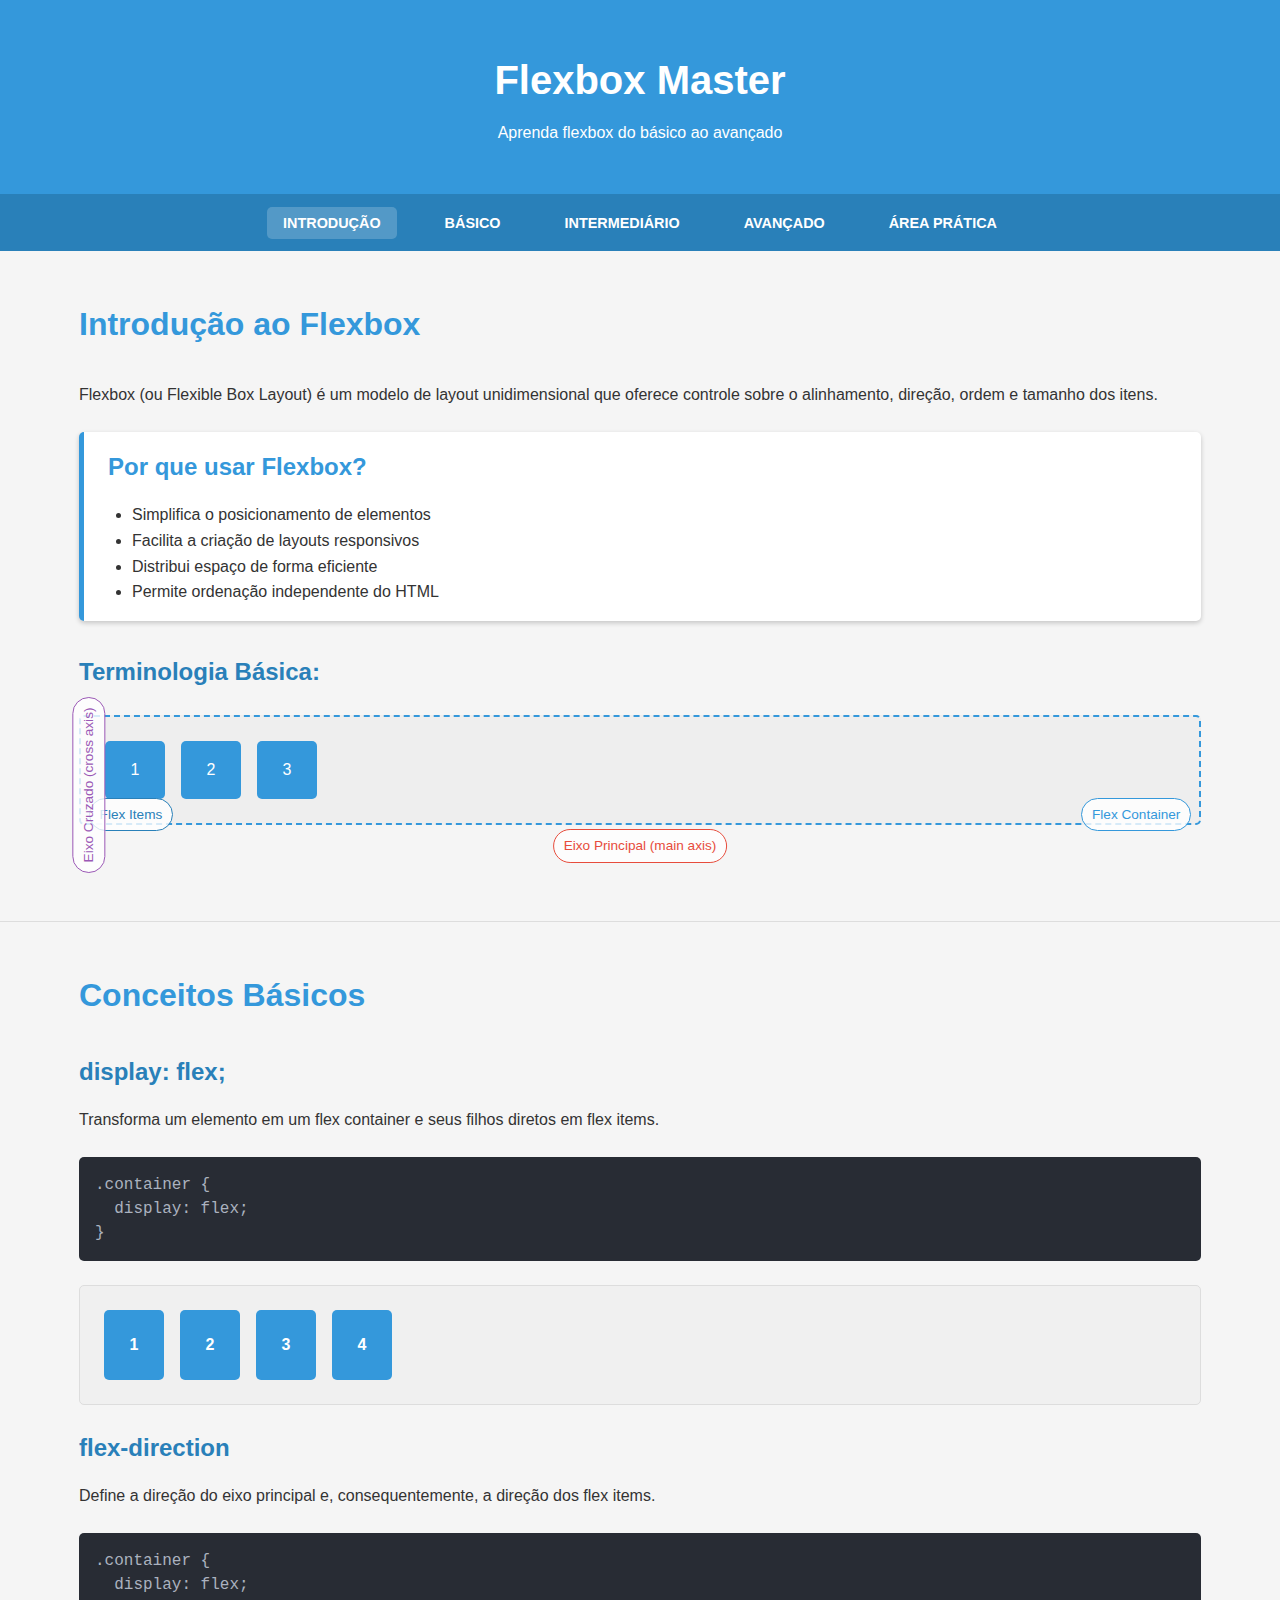
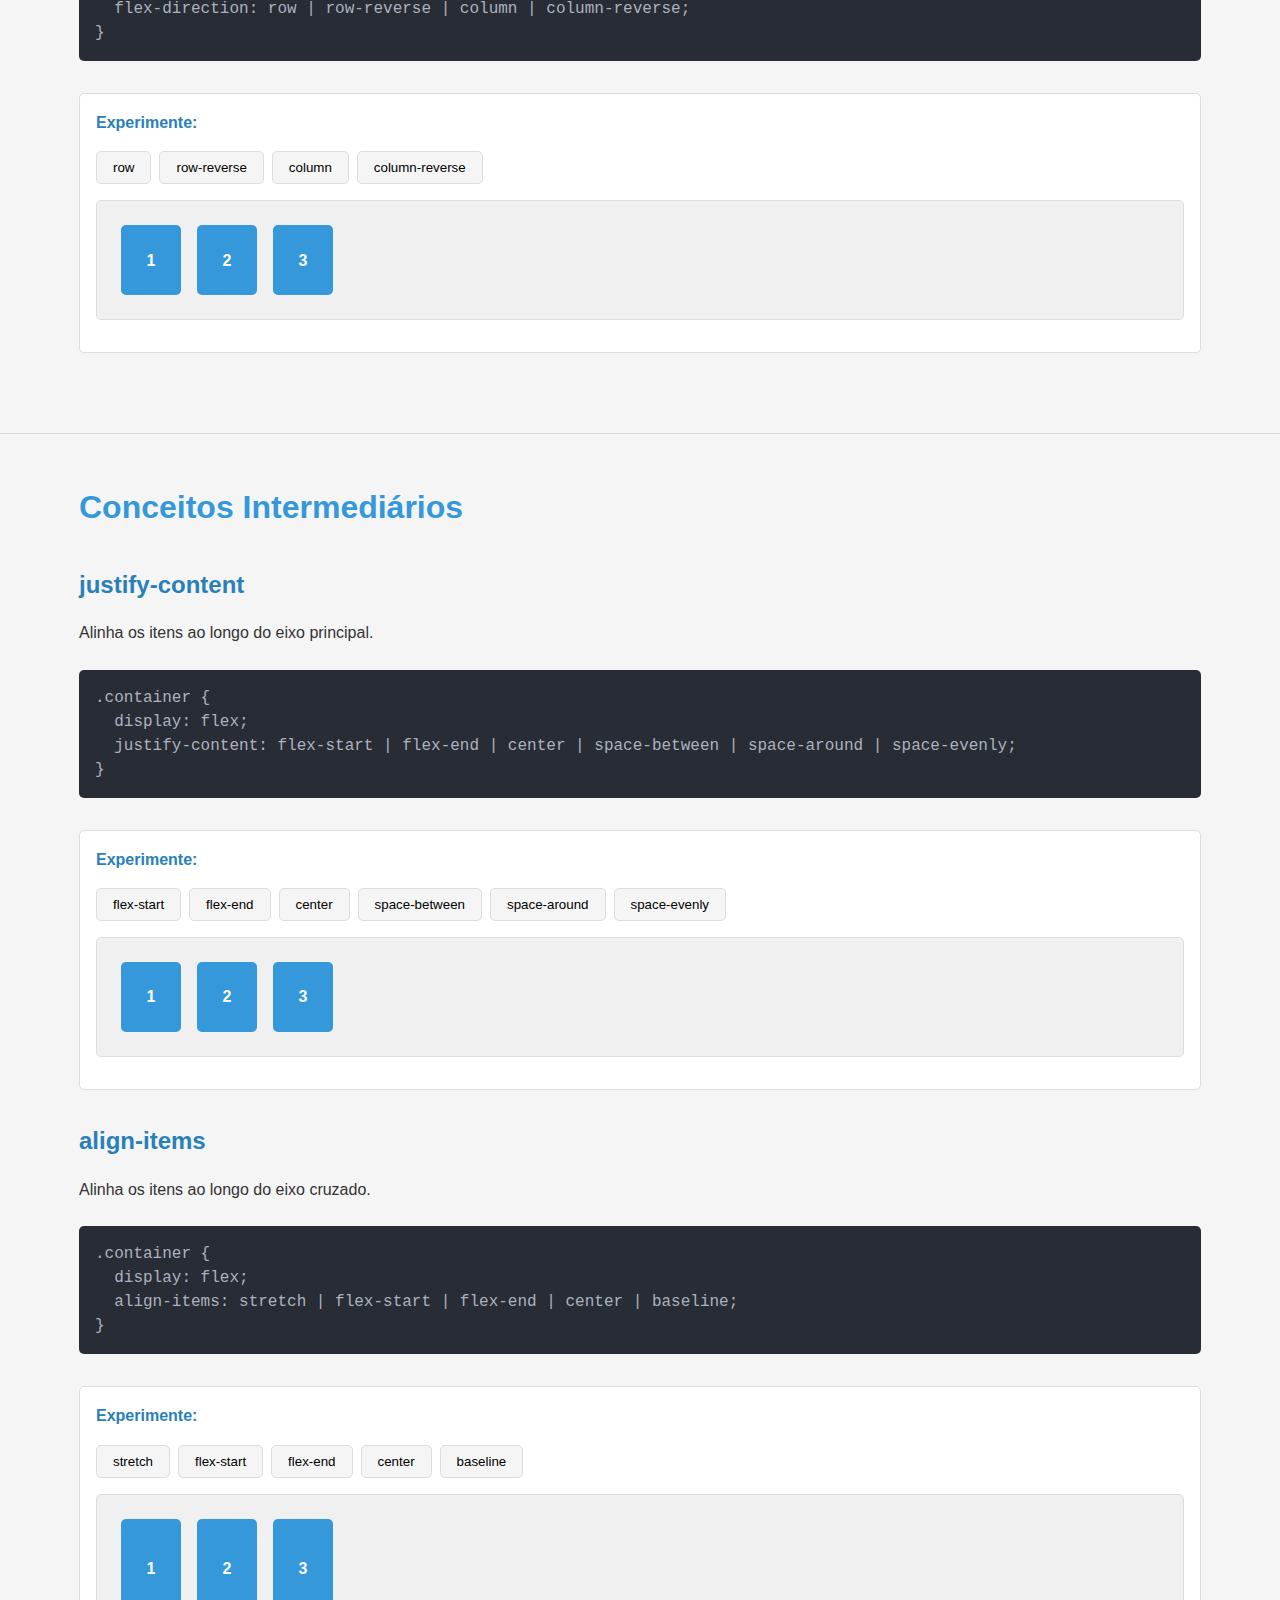
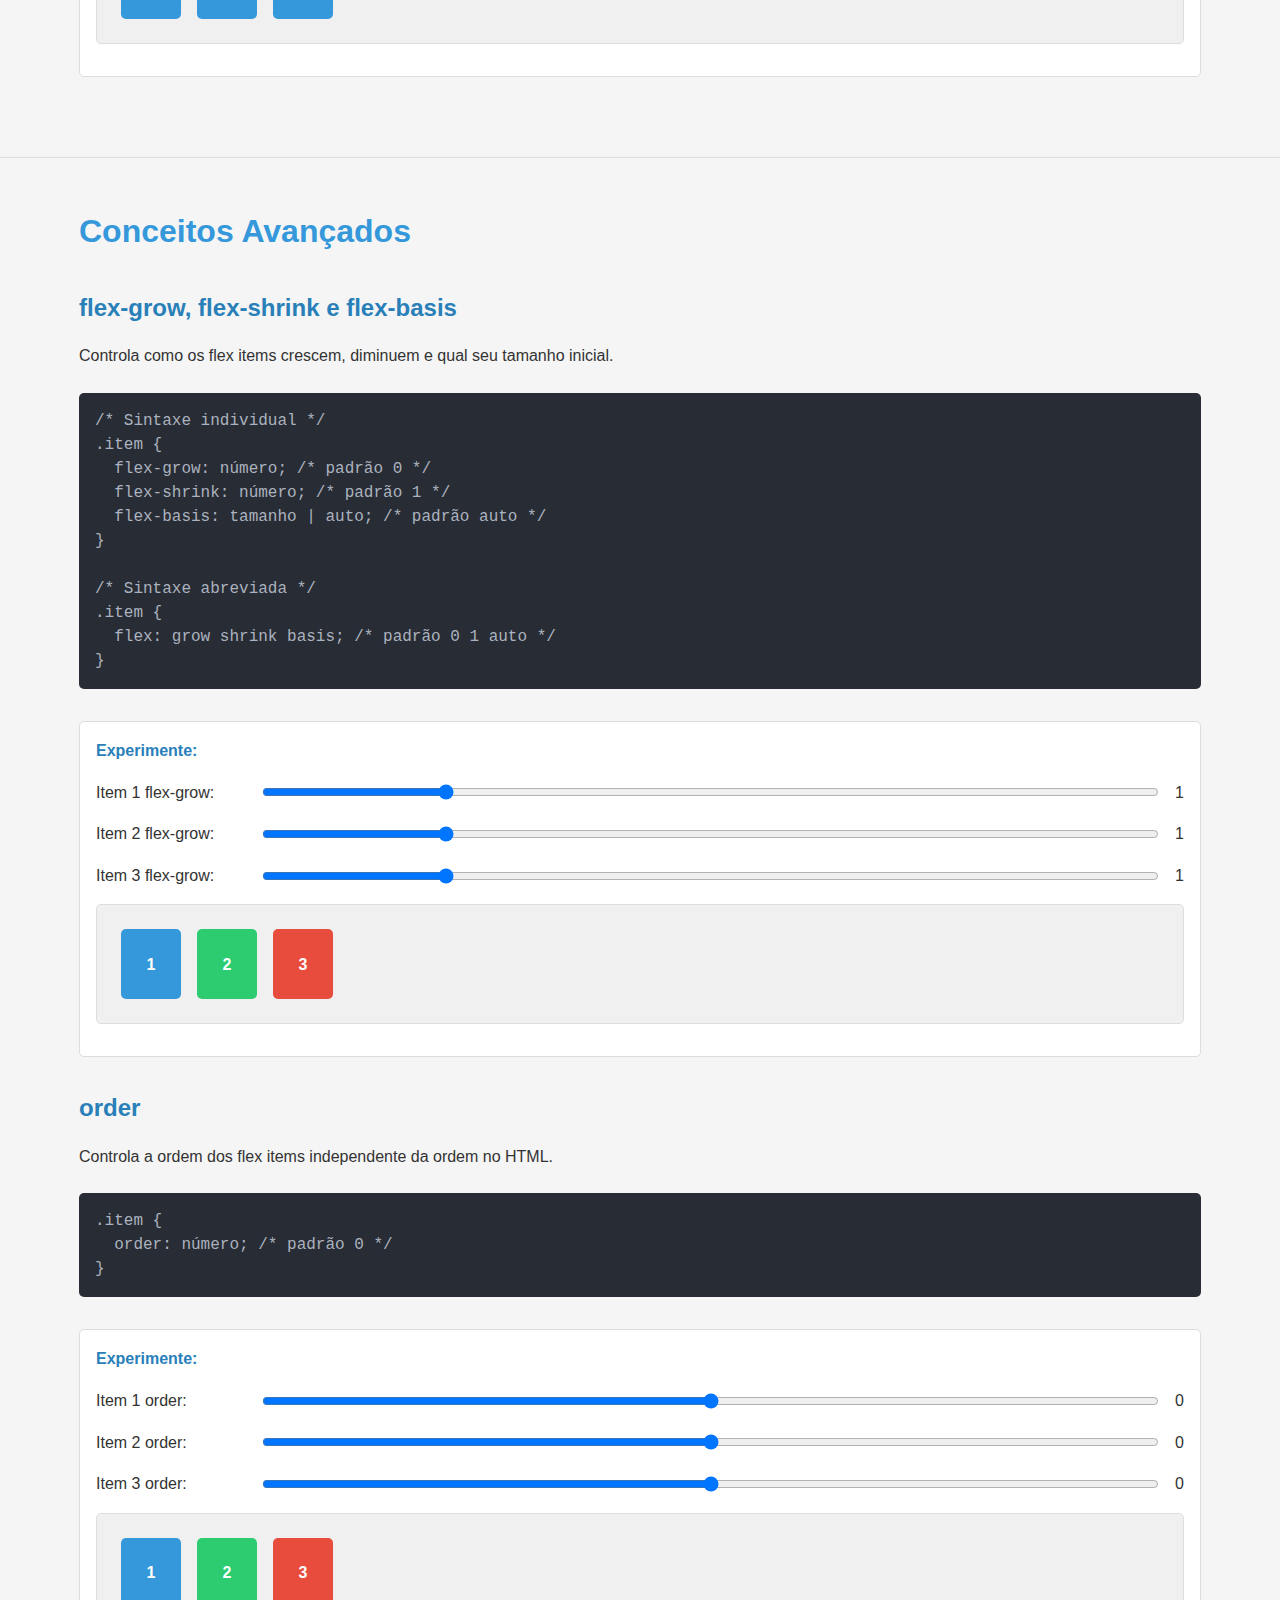
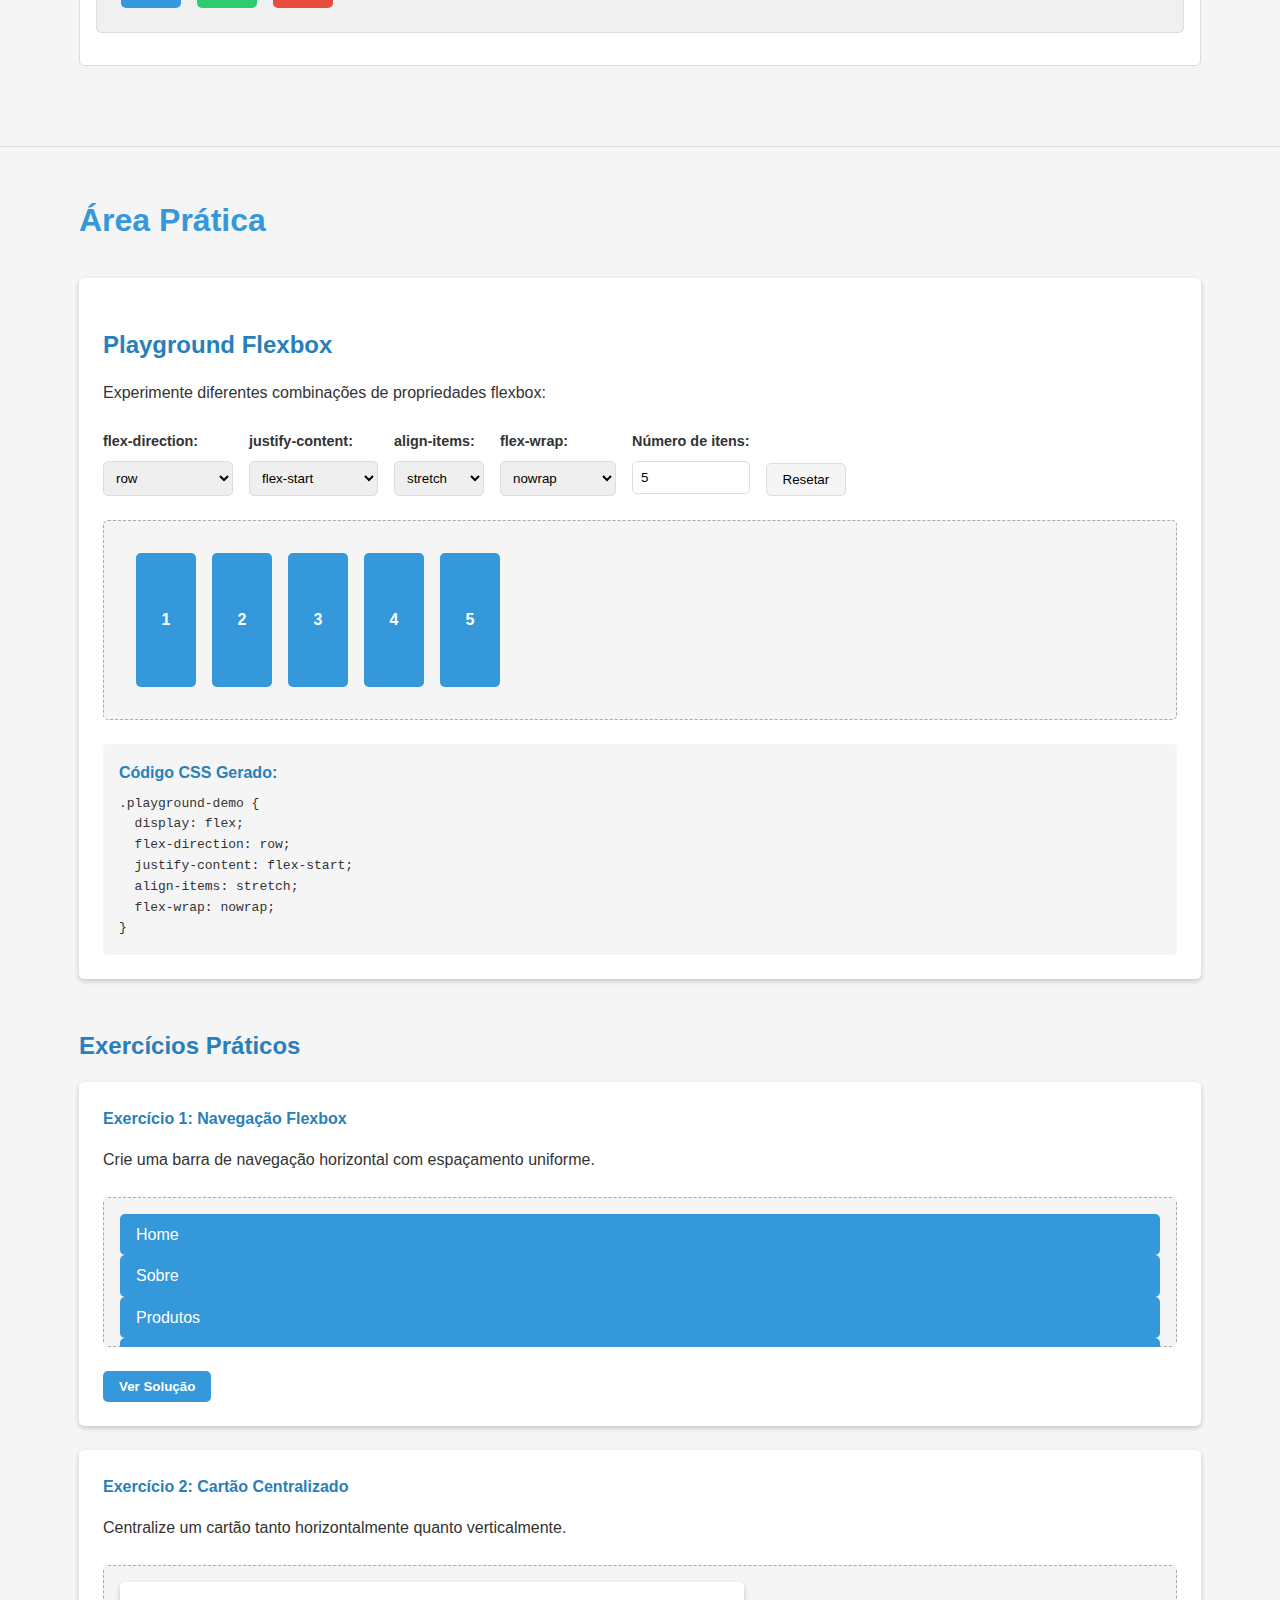
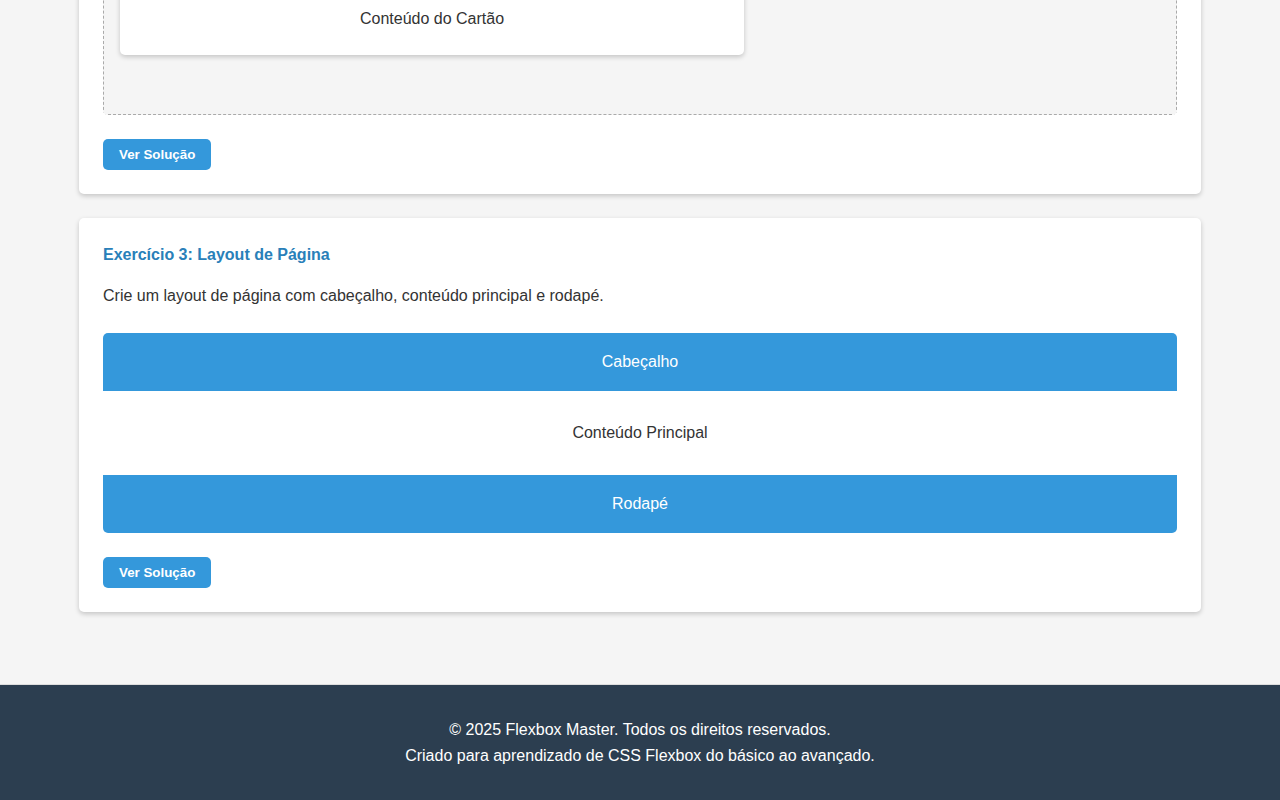
<file: index.html>
<!DOCTYPE html>
<html lang="pt-br">
    <head>
        <meta charset="UTF-8" />
        <meta name="viewport" content="width=device-width, initial-scale=1.0" />
        <title>Aprenda Flexbox - Do Básico ao Avançado</title>
        <link rel="stylesheet" href="style.css" />
        <link
            rel="stylesheet"
            href="https://cdnjs.cloudflare.com/ajax/libs/font-awesome/6.0.0-beta3/css/all.min.css"
        />
    </head>
    <body>
        <header class="main-header">
            <div class="container">
                <h1>Flexbox Master</h1>
                <p>Aprenda flexbox do básico ao avançado</p>
            </div>
        </header>

        <nav class="main-nav">
            <div class="container">
                <ul class="nav-list">
                    <li><a href="#introducao" class="active">Introdução</a></li>
                    <li><a href="#basico">Básico</a></li>
                    <li><a href="#intermediario">Intermediário</a></li>
                    <li><a href="#avancado">Avançado</a></li>
                    <li><a href="#pratica">Área Prática</a></li>
                </ul>
            </div>
        </nav>

        <main>
            <section id="introducao" class="section">
                <div class="container">
                    <h2>Introdução ao Flexbox</h2>
                    <p>
                        Flexbox (ou Flexible Box Layout) é um modelo de layout
                        unidimensional que oferece controle sobre o alinhamento,
                        direção, ordem e tamanho dos itens.
                    </p>

                    <div class="info-box">
                        <h3>Por que usar Flexbox?</h3>
                        <ul>
                            <li>Simplifica o posicionamento de elementos</li>
                            <li>Facilita a criação de layouts responsivos</li>
                            <li>Distribui espaço de forma eficiente</li>
                            <li>Permite ordenação independente do HTML</li>
                        </ul>
                    </div>

                    <div class="diagram">
                        <h3>Terminologia Básica:</h3>
                        <div class="flex-diagram">
                            <div class="flex-container">
                                <div class="item">1</div>
                                <div class="item">2</div>
                                <div class="item">3</div>
                            </div>
                            <div class="diagram-labels">
                                <span class="label container-label"
                                    >Flex Container</span
                                >
                                <span class="label item-label">Flex Items</span>
                                <span class="label axis-label main-axis"
                                    >Eixo Principal (main axis)</span
                                >
                                <span class="label axis-label cross-axis"
                                    >Eixo Cruzado (cross axis)</span
                                >
                            </div>
                        </div>
                    </div>
                </div>
            </section>

            <section id="basico" class="section">
                <div class="container">
                    <h2>Conceitos Básicos</h2>

                    <div class="concept">
                        <h3>display: flex;</h3>
                        <p>
                            Transforma um elemento em um flex container e seus
                            filhos diretos em flex items.
                        </p>
                        <div class="code-example">
                            <pre><code>.container {
  display: flex;
}</code></pre>
                        </div>
                        <div class="demo-area">
                            <div class="demo basic-demo">
                                <div class="demo-box">1</div>
                                <div class="demo-box">2</div>
                                <div class="demo-box">3</div>
                                <div class="demo-box">4</div>
                            </div>
                        </div>
                    </div>

                    <div class="concept">
                        <h3>flex-direction</h3>
                        <p>
                            Define a direção do eixo principal e,
                            consequentemente, a direção dos flex items.
                        </p>
                        <div class="code-example">
                            <pre><code>.container {
  display: flex;
  flex-direction: row | row-reverse | column | column-reverse;
}</code></pre>
                        </div>

                        <div class="interactive-demo">
                            <h4>Experimente:</h4>
                            <div class="controls">
                                <button class="demo-btn" data-value="row">
                                    row
                                </button>
                                <button
                                    class="demo-btn"
                                    data-value="row-reverse"
                                >
                                    row-reverse
                                </button>
                                <button class="demo-btn" data-value="column">
                                    column
                                </button>
                                <button
                                    class="demo-btn"
                                    data-value="column-reverse"
                                >
                                    column-reverse
                                </button>
                            </div>
                            <div class="demo direction-demo">
                                <div class="demo-box">1</div>
                                <div class="demo-box">2</div>
                                <div class="demo-box">3</div>
                            </div>
                        </div>
                    </div>
                </div>
            </section>

            <section id="intermediario" class="section">
                <div class="container">
                    <h2>Conceitos Intermediários</h2>

                    <div class="concept">
                        <h3>justify-content</h3>
                        <p>Alinha os itens ao longo do eixo principal.</p>
                        <div class="code-example">
                            <pre><code>.container {
  display: flex;
  justify-content: flex-start | flex-end | center | space-between | space-around | space-evenly;
}</code></pre>
                        </div>

                        <div class="interactive-demo">
                            <h4>Experimente:</h4>
                            <div class="controls">
                                <button
                                    class="demo-btn"
                                    data-property="justify-content"
                                    data-value="flex-start"
                                >
                                    flex-start
                                </button>
                                <button
                                    class="demo-btn"
                                    data-property="justify-content"
                                    data-value="flex-end"
                                >
                                    flex-end
                                </button>
                                <button
                                    class="demo-btn"
                                    data-property="justify-content"
                                    data-value="center"
                                >
                                    center
                                </button>
                                <button
                                    class="demo-btn"
                                    data-property="justify-content"
                                    data-value="space-between"
                                >
                                    space-between
                                </button>
                                <button
                                    class="demo-btn"
                                    data-property="justify-content"
                                    data-value="space-around"
                                >
                                    space-around
                                </button>
                                <button
                                    class="demo-btn"
                                    data-property="justify-content"
                                    data-value="space-evenly"
                                >
                                    space-evenly
                                </button>
                            </div>
                            <div class="demo justify-demo">
                                <div class="demo-box">1</div>
                                <div class="demo-box">2</div>
                                <div class="demo-box">3</div>
                            </div>
                        </div>
                    </div>

                    <div class="concept">
                        <h3>align-items</h3>
                        <p>Alinha os itens ao longo do eixo cruzado.</p>
                        <div class="code-example">
                            <pre><code>.container {
  display: flex;
  align-items: stretch | flex-start | flex-end | center | baseline;
}</code></pre>
                        </div>

                        <div class="interactive-demo">
                            <h4>Experimente:</h4>
                            <div class="controls">
                                <button
                                    class="demo-btn"
                                    data-property="align-items"
                                    data-value="stretch"
                                >
                                    stretch
                                </button>
                                <button
                                    class="demo-btn"
                                    data-property="align-items"
                                    data-value="flex-start"
                                >
                                    flex-start
                                </button>
                                <button
                                    class="demo-btn"
                                    data-property="align-items"
                                    data-value="flex-end"
                                >
                                    flex-end
                                </button>
                                <button
                                    class="demo-btn"
                                    data-property="align-items"
                                    data-value="center"
                                >
                                    center
                                </button>
                                <button
                                    class="demo-btn"
                                    data-property="align-items"
                                    data-value="baseline"
                                >
                                    baseline
                                </button>
                            </div>
                            <div class="demo align-demo">
                                <div class="demo-box">1</div>
                                <div class="demo-box tall">2</div>
                                <div class="demo-box">3</div>
                            </div>
                        </div>
                    </div>
                </div>
            </section>

            <section id="avancado" class="section">
                <div class="container">
                    <h2>Conceitos Avançados</h2>

                    <div class="concept">
                        <h3>flex-grow, flex-shrink e flex-basis</h3>
                        <p>
                            Controla como os flex items crescem, diminuem e qual
                            seu tamanho inicial.
                        </p>
                        <div class="code-example">
                            <pre><code>/* Sintaxe individual */
.item {
  flex-grow: número; /* padrão 0 */
  flex-shrink: número; /* padrão 1 */
  flex-basis: tamanho | auto; /* padrão auto */
}

/* Sintaxe abreviada */
.item {
  flex: grow shrink basis; /* padrão 0 1 auto */
}</code></pre>
                        </div>

                        <div class="interactive-demo">
                            <h4>Experimente:</h4>
                            <div class="flex-properties">
                                <div class="property">
                                    <label>Item 1 flex-grow:</label>
                                    <input
                                        type="range"
                                        min="0"
                                        max="5"
                                        value="1"
                                        class="flex-range"
                                        data-item="1"
                                        data-prop="grow"
                                    />
                                    <span class="value">1</span>
                                </div>
                                <div class="property">
                                    <label>Item 2 flex-grow:</label>
                                    <input
                                        type="range"
                                        min="0"
                                        max="5"
                                        value="1"
                                        class="flex-range"
                                        data-item="2"
                                        data-prop="grow"
                                    />
                                    <span class="value">1</span>
                                </div>
                                <div class="property">
                                    <label>Item 3 flex-grow:</label>
                                    <input
                                        type="range"
                                        min="0"
                                        max="5"
                                        value="1"
                                        class="flex-range"
                                        data-item="3"
                                        data-prop="grow"
                                    />
                                    <span class="value">1</span>
                                </div>
                            </div>
                            <div class="demo flex-grow-demo">
                                <div class="demo-box grow-item" data-item="1">
                                    1
                                </div>
                                <div class="demo-box grow-item" data-item="2">
                                    2
                                </div>
                                <div class="demo-box grow-item" data-item="3">
                                    3
                                </div>
                            </div>
                        </div>
                    </div>

                    <div class="concept">
                        <h3>order</h3>
                        <p>
                            Controla a ordem dos flex items independente da
                            ordem no HTML.
                        </p>
                        <div class="code-example">
                            <pre><code>.item {
  order: número; /* padrão 0 */
}</code></pre>
                        </div>

                        <div class="interactive-demo">
                            <h4>Experimente:</h4>
                            <div class="flex-properties">
                                <div class="property">
                                    <label>Item 1 order:</label>
                                    <input
                                        type="range"
                                        min="-3"
                                        max="3"
                                        value="0"
                                        class="order-range"
                                        data-item="1"
                                    />
                                    <span class="value">0</span>
                                </div>
                                <div class="property">
                                    <label>Item 2 order:</label>
                                    <input
                                        type="range"
                                        min="-3"
                                        max="3"
                                        value="0"
                                        class="order-range"
                                        data-item="2"
                                    />
                                    <span class="value">0</span>
                                </div>
                                <div class="property">
                                    <label>Item 3 order:</label>
                                    <input
                                        type="range"
                                        min="-3"
                                        max="3"
                                        value="0"
                                        class="order-range"
                                        data-item="3"
                                    />
                                    <span class="value">0</span>
                                </div>
                            </div>
                            <div class="demo order-demo">
                                <div class="demo-box order-item" data-item="1">
                                    1
                                </div>
                                <div class="demo-box order-item" data-item="2">
                                    2
                                </div>
                                <div class="demo-box order-item" data-item="3">
                                    3
                                </div>
                            </div>
                        </div>
                    </div>
                </div>
            </section>

            <section id="pratica" class="section">
                <div class="container">
                    <h2>Área Prática</h2>

                    <div class="playground">
                        <h3>Playground Flexbox</h3>
                        <p>
                            Experimente diferentes combinações de propriedades
                            flexbox:
                        </p>

                        <div class="controls-panel">
                            <div class="control-group">
                                <label>flex-direction:</label>
                                <select id="flex-direction">
                                    <option value="row">row</option>
                                    <option value="row-reverse">
                                        row-reverse
                                    </option>
                                    <option value="column">column</option>
                                    <option value="column-reverse">
                                        column-reverse
                                    </option>
                                </select>
                            </div>

                            <div class="control-group">
                                <label>justify-content:</label>
                                <select id="justify-content">
                                    <option value="flex-start">
                                        flex-start
                                    </option>
                                    <option value="flex-end">flex-end</option>
                                    <option value="center">center</option>
                                    <option value="space-between">
                                        space-between
                                    </option>
                                    <option value="space-around">
                                        space-around
                                    </option>
                                    <option value="space-evenly">
                                        space-evenly
                                    </option>
                                </select>
                            </div>

                            <div class="control-group">
                                <label>align-items:</label>
                                <select id="align-items">
                                    <option value="stretch">stretch</option>
                                    <option value="flex-start">
                                        flex-start
                                    </option>
                                    <option value="flex-end">flex-end</option>
                                    <option value="center">center</option>
                                    <option value="baseline">baseline</option>
                                </select>
                            </div>

                            <div class="control-group">
                                <label>flex-wrap:</label>
                                <select id="flex-wrap">
                                    <option value="nowrap">nowrap</option>
                                    <option value="wrap">wrap</option>
                                    <option value="wrap-reverse">
                                        wrap-reverse
                                    </option>
                                </select>
                            </div>

                            <div class="control-group">
                                <label>Número de itens:</label>
                                <input
                                    type="number"
                                    id="item-count"
                                    min="1"
                                    max="12"
                                    value="5"
                                />
                            </div>

                            <button id="reset-playground">Resetar</button>
                        </div>

                        <div class="playground-demo">
                            <div class="demo-box">1</div>
                            <div class="demo-box">2</div>
                            <div class="demo-box">3</div>
                            <div class="demo-box">4</div>
                            <div class="demo-box">5</div>
                        </div>

                        <div class="code-output">
                            <h4>Código CSS Gerado:</h4>
                            <pre id="css-output">
.playground-demo {
  display: flex;
  flex-direction: row;
  justify-content: flex-start;
  align-items: stretch;
  flex-wrap: nowrap;
}</pre
                            >
                        </div>
                    </div>

                    <div class="exercises">
                        <h3>Exercícios Práticos</h3>

                        <div class="exercise">
                            <h4>Exercício 1: Navegação Flexbox</h4>
                            <p>
                                Crie uma barra de navegação horizontal com
                                espaçamento uniforme.
                            </p>
                            <div class="exercise-demo">
                                <div class="exercise-container nav-exercise">
                                    <div class="nav-item">Home</div>
                                    <div class="nav-item">Sobre</div>
                                    <div class="nav-item">Produtos</div>
                                    <div class="nav-item">Contato</div>
                                </div>
                            </div>
                            <button class="solution-btn" data-exercise="1">
                                Ver Solução
                            </button>
                            <div class="solution" id="solution-1">
                                <pre><code>.nav-exercise {
  display: flex;
             justify-content: space-between;
  align-items: center;

}
</code>
</pre>
                            </div>
                        </div>

                        <div class="exercise">
                            <h4>Exercício 2: Cartão Centralizado</h4>
                            <p>
                                Centralize um cartão tanto horizontalmente
                                quanto verticalmente.
                            </p>
                            <div class="exercise-demo">
                                <div class="exercise-container card-exercise">
                                    <div class="card">Conteúdo do Cartão</div>
                                </div>
                            </div>
                            <button class="solution-btn" data-exercise="2">
                                Ver Solução
                            </button>
                            <div class="solution" id="solution-2">
                                <pre><code>.card-exercise {
  display: flex;
  justify-content: center;
  align-items: center;
  height: 100%;
}</code></pre>
                            </div>
                        </div>

                        <div class="exercise">
                            <h4>Exercício 3: Layout de Página</h4>
                            <p>
                                Crie um layout de página com cabeçalho, conteúdo
                                principal e rodapé.
                            </p>
                            <div class="exercise-demo page-layout-demo">
                                <div class="page-header">Cabeçalho</div>
                                <div class="page-content">
                                    Conteúdo Principal
                                </div>
                                <div class="page-footer">Rodapé</div>
                            </div>
                            <button class="solution-btn" data-exercise="3">
                                Ver Solução
                            </button>
                            <div class="solution" id="solution-3">
                                <pre><code>.page-layout-demo {
  display: flex;
  flex-direction: column;
  min-height: 100%;
}
.page-content {
  flex: 1;
}</code></pre>
                            </div>
                        </div>
                    </div>
                </div>
            </section>
        </main>

        <footer class="main-footer">
            <div class="container">
                <p>&copy; 2025 Flexbox Master. Todos os direitos reservados.</p>
                <p>
                    Criado para aprendizado de CSS Flexbox do básico ao
                    avançado.
                </p>
            </div>
        </footer>

        <script src="script.js"></script>
    </body>
</html>
</file>
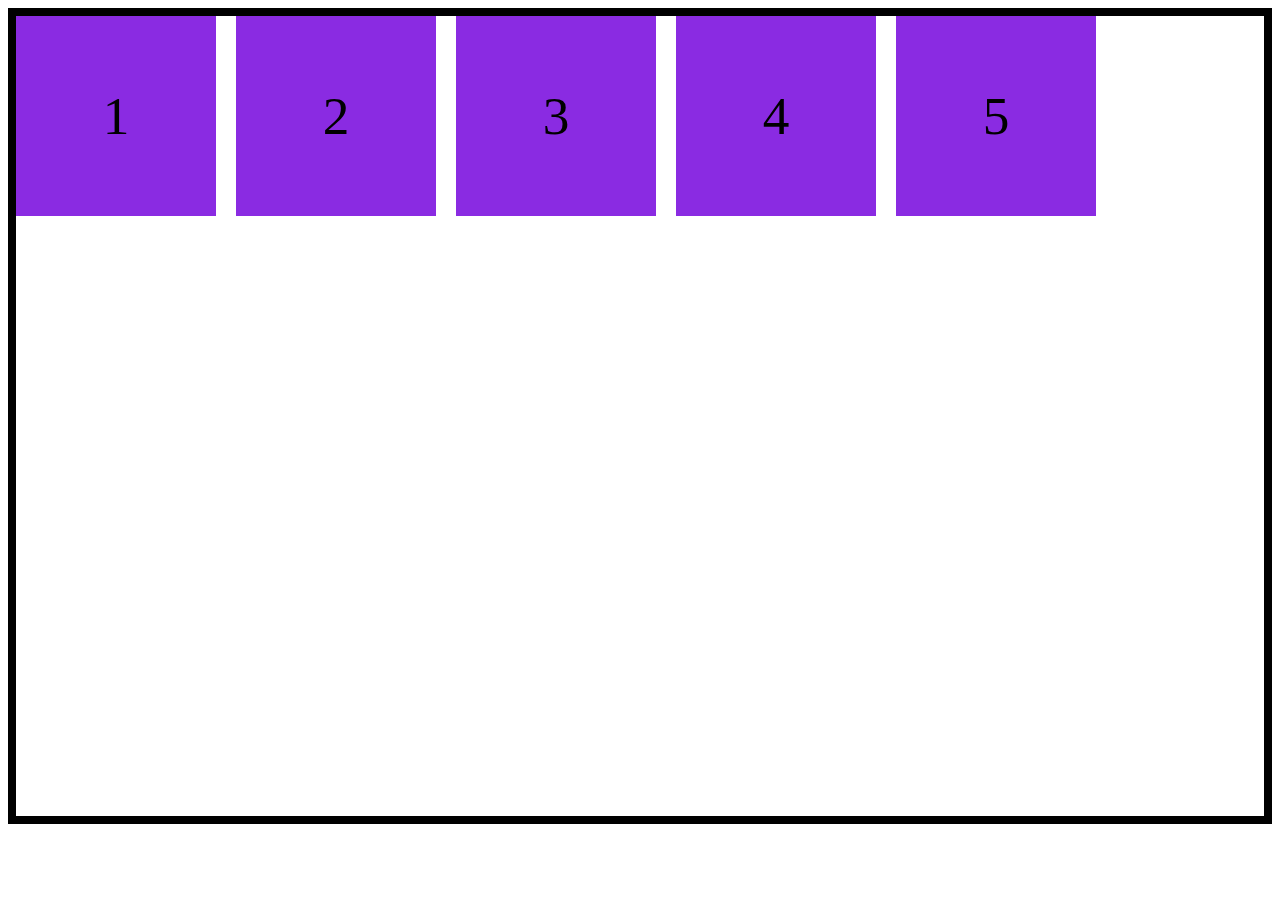
<file: flexbox/index.html>
<!DOCTYPE html>
<html lang="en">
    <head>
        <meta charset="UTF-8" />
        <meta name="viewport" content="width=device-width, initial-scale=1.0" />
        <title>Flexbox & Grid</title>
        <link rel="stylesheet" href="style.css" />
    </head>
    <body>
        <div id="box-1" class="box">1</div>
        <div class="box">2</div>
        <div class="box">3</div>
        <div class="box">4</div>
        <div class="box">5</div>
    </body>
</html>
</file>
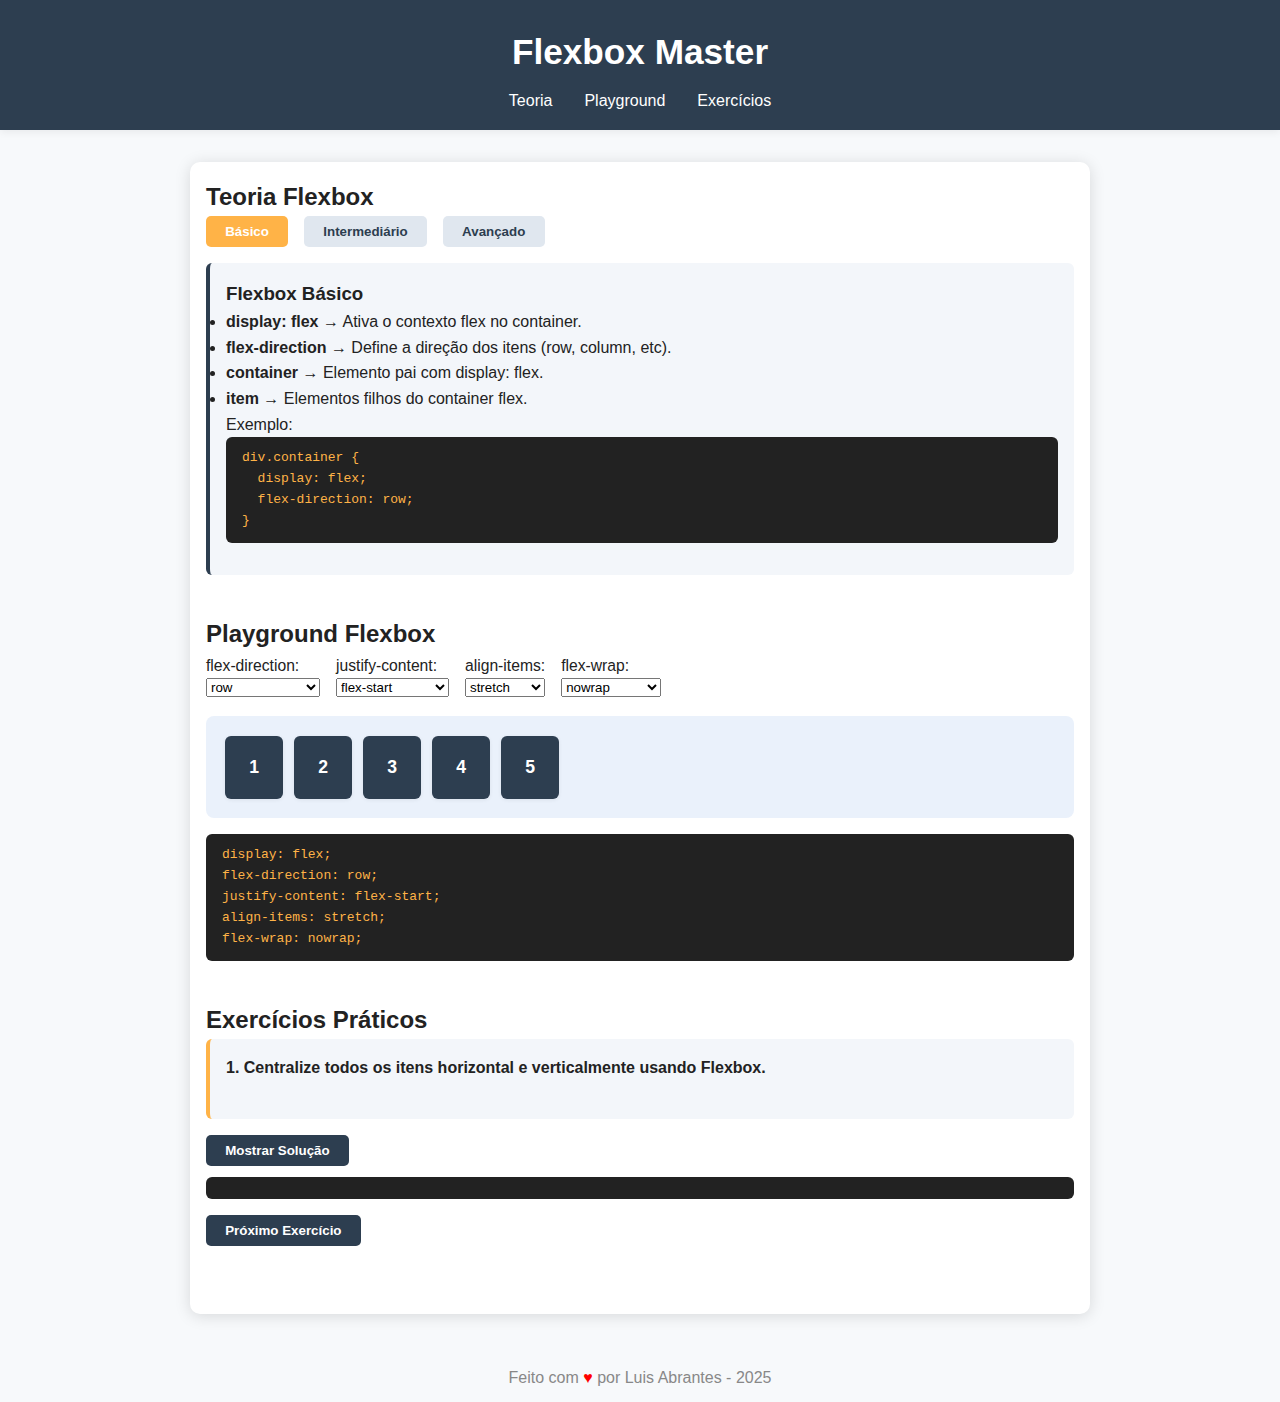
<file: page/index.html>
<!DOCTYPE html>
<html lang="pt-BR">
    <head>
        <meta charset="UTF-8" />
        <meta name="viewport" content="width=device-width, initial-scale=1.0" />
        <title>Flexbox Master - Aprenda Flexbox do Básico ao Avançado</title>
        <link rel="stylesheet" href="style.css" />
        <link
            rel="stylesheet"
            href="https://cdnjs.cloudflare.com/ajax/libs/font-awesome/6.4.0/css/all.min.css"
        />
    </head>
    <body>
        <header>
            <h1>Flexbox Master</h1>
            <nav>
                <ul>
                    <li><a href="#teoria">Teoria</a></li>
                    <li><a href="#playground">Playground</a></li>
                    <li><a href="#exercicios">Exercícios</a></li>
                </ul>
            </nav>
        </header>
        <main>
            <section id="teoria">
                <h2>Teoria Flexbox</h2>
                <div class="teoria-niveis">
                    <button class="nivel-btn" data-nivel="basico">
                        Básico
                    </button>
                    <button class="nivel-btn" data-nivel="intermediario">
                        Intermediário
                    </button>
                    <button class="nivel-btn" data-nivel="avancado">
                        Avançado
                    </button>
                </div>
                <div id="conteudo-teorico">
                    <!-- Conteúdo teórico dinâmico -->
                </div>
            </section>
            <section id="playground">
                <h2>Playground Flexbox</h2>
                <div class="playground-controls">
                    <label
                        >flex-direction:
                        <select id="flex-direction">
                            <option value="row">row</option>
                            <option value="row-reverse">row-reverse</option>
                            <option value="column">column</option>
                            <option value="column-reverse">
                                column-reverse
                            </option>
                        </select>
                    </label>
                    <label
                        >justify-content:
                        <select id="justify-content">
                            <option value="flex-start">flex-start</option>
                            <option value="center">center</option>
                            <option value="flex-end">flex-end</option>
                            <option value="space-between">space-between</option>
                            <option value="space-around">space-around</option>
                            <option value="space-evenly">space-evenly</option>
                        </select>
                    </label>
                    <label
                        >align-items:
                        <select id="align-items">
                            <option value="stretch">stretch</option>
                            <option value="flex-start">flex-start</option>
                            <option value="center">center</option>
                            <option value="flex-end">flex-end</option>
                            <option value="baseline">baseline</option>
                        </select>
                    </label>
                    <label
                        >flex-wrap:
                        <select id="flex-wrap">
                            <option value="nowrap">nowrap</option>
                            <option value="wrap">wrap</option>
                            <option value="wrap-reverse">wrap-reverse</option>
                        </select>
                    </label>
                </div>
                <div class="playground-container" id="playground-container">
                    <div class="item">1</div>
                    <div class="item">2</div>
                    <div class="item">3</div>
                    <div class="item">4</div>
                    <div class="item">5</div>
                </div>
                <pre><code id="css-output"></code></pre>
            </section>
            <section id="exercicios">
                <h2>Exercícios Práticos</h2>
                <div id="exercicio-atual">
                    <!-- Exercício dinâmico -->
                </div>
                <button id="mostrar-solucao">Mostrar Solução</button>
                <pre><code id="solucao"></code></pre>
                <button id="proximo-exercicio">Próximo Exercício</button>
            </section>
        </main>
        <footer>
            <p>
                Feito com <span style="color: red">&hearts;</span> por Luis
                Abrantes - 2025
            </p>
        </footer>
        <script src="script.js"></script>
    </body>
</html>
</file>
<file: flexbox/style.css>
body {
    min-height: 800px;
    border: 8px solid black;
    display: flex; /* enables flexbox */
    gap: 20px;
    /* justify-content: center; /* main axis (x / linha) */
    /* align-items: center; /* cross axis (y / coluna) */
    /* flex-wrap: wrap; /* Faz se tornar responsivo */
}

#box-1 {
    flex-shrink: 0;
}

.box {
    flex-shrink: 1;
    display: flex;
    height: 200px;
    width: 200px;
    background-color: blueviolet;
    font-size: 40pt;
    justify-content: center;
    align-items: center;
    align-content: center;
}

/* 

Flex container: 

main axis (position - justify-content): -
cross axis (position - aligns-items): | 


justify-content | align-items:

flex-start: padrao, começa a esquerda
flex-end: começa a direita
center: centro

space-between: espacamento entre as divs - as ultimas encostam na borda
space-around: espacamento entre as divs - só que as ultimas NÃO encostam na borda
space-evenly: espacamento entre as divs IGUAL A DISTÂNCIA DAS BORDAS as ultimas encostam na borda


flex-direction (controla a direção do main axis, que influencia no restante das propriedades do flexbox):

row: default - padrao, começa a esquerda
row-reverse: direita para esquerda (quando em row-reverse, inverte tambem o caso do flex-end do justify-center)
column: alinha os elementos em coluna 


gap (gap between items - ao inves de margens):
gap = column-gap + row-gap
px


flex-wrap: 

wrap: Faz se tornar responsivo, colocando o item que nao coube na linha, na próxima linha.
nowrap: Faz os itens diminuirem o tamanho para se adaptarem ao tamanho do dispositivo.


align-content (alinha as linhas do flex container no eixo cruzado - cross axis - controla todas as linhas juntas, 
enquant align-items controla o coss-axis em cada flexbox individualmente):

flex-start: todas as linhas encostam no início do eixo cruzado (topo)
flex-end: todas as linhas encostam no final do eixo cruzado (base)
center: todas as linhas ficam centralizadas no eixo cruzado
space-between: espaçamento igual entre as linhas, as extremas encostam nas bordas
space-around: espaçamento igual ao redor de cada linha (incluindo bordas)
space-evenly: espaçamento igual entre todas as linhas e bordas

Obs: Só funciona quando há mais de uma linha (flex-wrap: wrap)


flex-shrink (define quanto o item pode encolher quando o espaço é insuficiente):

0: o item NÃO encolhe, mantém seu tamanho fixo
1: valor padrão, o item pode encolher para caber no container
2, 3, ...: quanto maior o valor, mais o item irá encolher em relação aos outros

Obs: Só faz efeito quando o espaço do container é menor que a soma dos tamanhos dos itens.
*/
</file>
<file: style.css>
/* Variáveis e reset */
:root {
    --primary-color: #3498db;
    --secondary-color: #2980b9;
    --text-color: #333;
    --light-bg: #f5f5f5;
    --dark-bg: #2c3e50;
    --success-color: #2ecc71;
    --border-radius: 5px;
    --box-shadow: 0 2px 5px rgba(0, 0, 0, 0.2);
    --transition: all 0.3s ease;
}

* {
    margin: 0;
    padding: 0;
    box-sizing: border-box;
}

body {
    font-family: 'Segoe UI', Tahoma, Geneva, Verdana, sans-serif;
    line-height: 1.6;
    color: var(--text-color);
    background-color: var(--light-bg);
}

a {
    color: var(--primary-color);
    text-decoration: none;
    transition: var(--transition);
}

a:hover {
    color: var(--secondary-color);
}

.container {
    width: 90%;
    max-width: 1200px;
    margin: 0 auto;
    padding: 0 15px;
}

/* Cabeçalho e navegação */
.main-header {
    background-color: var(--primary-color);
    color: white;
    padding: 3rem 0;
    text-align: center;
}

.main-header h1 {
    font-size: 2.5rem;
    margin-bottom: 0.5rem;
}

.main-nav {
    background-color: var(--secondary-color);
    padding: 1rem 0;
    position: sticky;
    top: 0;
    z-index: 100;
}

.nav-list {
    display: flex;
    justify-content: center;
    list-style: none;
    gap: 2rem;
}

.nav-list a {
    color: white;
    font-weight: bold;
    text-transform: uppercase;
    font-size: 0.9rem;
    padding: 0.5rem 1rem;
    border-radius: var(--border-radius);
}

.nav-list a:hover,
.nav-list a.active {
    background-color: rgba(255, 255, 255, 0.2);
}

/* Seções principais */
.section {
    padding: 3rem 0;
    border-bottom: 1px solid #ddd;
}

.section h2 {
    color: var(--primary-color);
    margin-bottom: 2rem;
    font-size: 2rem;
}

.section h3 {
    color: var(--secondary-color);
    margin: 1.5rem 0 1rem;
    font-size: 1.5rem;
}

.section p {
    margin-bottom: 1.5rem;
}

/* Boxes informativas */
.info-box {
    background-color: white;
    border-left: 5px solid var(--primary-color);
    padding: 1rem 1.5rem;
    margin-bottom: 2rem;
    border-radius: var(--border-radius);
    box-shadow: var(--box-shadow);
}

.info-box h3 {
    color: var(--primary-color);
    margin-top: 0;
}

.info-box ul {
    margin-left: 1.5rem;
}

/* Diagrama Flexbox */
.diagram {
    margin: 2rem 0;
}

.flex-diagram {
    position: relative;
    margin-top: 1.5rem;
}

.flex-container {
    display: flex;
    background-color: #eee;
    padding: 1rem;
    border: 2px dashed var(--primary-color);
    border-radius: var(--border-radius);
    margin-bottom: 3rem;
}

.flex-container .item {
    background-color: var(--primary-color);
    color: white;
    padding: 1rem;
    margin: 0.5rem;
    border-radius: var(--border-radius);
    text-align: center;
    min-width: 60px;
}

.diagram-labels {
    position: relative;
}

.label {
    position: absolute;
    font-size: 0.85rem;
    background-color: rgba(255, 255, 255, 0.8);
    padding: 0.3rem 0.6rem;
    border-radius: 20px;
    border: 1px solid #ddd;
    white-space: nowrap;
}

.container-label {
    top: -75px;
    right: 10px;
    border-color: var(--primary-color);
    color: var(--primary-color);
}

.item-label {
    top: -75px;
    left: 10px;
    border-color: var(--secondary-color);
    color: var(--secondary-color);
}

.axis-label {
    padding: 0.3rem 0.6rem;
}

.main-axis {
    bottom: 10px;
    left: 50%;
    transform: translateX(-50%);
    border-color: #e74c3c;
    color: #e74c3c;
}

.cross-axis {
    top: 50%;
    left: 10px;
    transform: translateY(-50%) rotate(-90deg);
    transform-origin: left center;
    border-color: #9b59b6;
    color: #9b59b6;
}

/* Exemplos de código */
.code-example {
    background-color: #282c34;
    border-radius: var(--border-radius);
    margin: 1rem 0;
    overflow: auto;
}

.code-example code {
    display: block;
    padding: 1rem;
    color: #abb2bf;
    font-family: 'Consolas', 'Monaco', monospace;
    line-height: 1.5;
}

/* Áreas de demonstração */
.demo-area {
    margin: 1.5rem 0;
}

.demo {
    display: flex;
    background-color: #f0f0f0;
    border: 1px solid #ddd;
    border-radius: var(--border-radius);
    padding: 1rem;
    min-height: 120px;
    margin-bottom: 1rem;
}

.demo-box {
    background-color: var(--primary-color);
    color: white;
    padding: 1rem;
    margin: 0.5rem;
    border-radius: var(--border-radius);
    text-align: center;
    min-width: 60px;
    min-height: 60px;
    display: flex;
    justify-content: center;
    align-items: center;
    font-weight: bold;
    transition: var(--transition);
}

.demo-box.tall {
    min-height: 100px;
}

/* Demos interativas */
.interactive-demo {
    margin: 2rem 0;
    border: 1px solid #ddd;
    border-radius: var(--border-radius);
    padding: 1rem;
    background-color: white;
}

.interactive-demo h4 {
    margin-bottom: 1rem;
    color: var(--secondary-color);
}

.controls {
    display: flex;
    flex-wrap: wrap;
    gap: 0.5rem;
    margin-bottom: 1rem;
}

.demo-btn {
    background-color: #f5f5f5;
    border: 1px solid #ddd;
    border-radius: var(--border-radius);
    padding: 0.5rem 1rem;
    cursor: pointer;
    transition: var(--transition);
}

.demo-btn:hover,
.demo-btn.active {
    background-color: var(--primary-color);
    color: white;
    border-color: var(--primary-color);
}

/* Flex-grow e order demos */
.flex-properties {
    display: flex;
    flex-direction: column;
    gap: 1rem;
    margin-bottom: 1rem;
}

.property {
    display: flex;
    align-items: center;
    gap: 1rem;
}

.property label {
    width: 150px;
}

.flex-range,
.order-range {
    flex: 1;
}

.flex-grow-demo,
.order-demo {
    margin-top: 1rem;
}

.grow-item[data-item='1'] {
    background-color: #3498db;
}
.grow-item[data-item='2'] {
    background-color: #2ecc71;
}
.grow-item[data-item='3'] {
    background-color: #e74c3c;
}

.order-item[data-item='1'] {
    background-color: #3498db;
}
.order-item[data-item='2'] {
    background-color: #2ecc71;
}
.order-item[data-item='3'] {
    background-color: #e74c3c;
}

/* Playground */
.playground {
    background-color: white;
    border-radius: var(--border-radius);
    padding: 1.5rem;
    margin-bottom: 3rem;
    box-shadow: var(--box-shadow);
}

.controls-panel {
    display: flex;
    flex-wrap: wrap;
    gap: 1rem;
    margin-bottom: 1.5rem;
}

.control-group {
    display: flex;
    flex-direction: column;
    gap: 0.5rem;
}

.control-group label {
    font-weight: bold;
    font-size: 0.9rem;
}

.control-group select,
.control-group input {
    padding: 0.5rem;
    border: 1px solid #ddd;
    border-radius: var(--border-radius);
}

#reset-playground {
    align-self: flex-end;
    padding: 0.5rem 1rem;
    background-color: #f5f5f5;
    border: 1px solid #ddd;
    border-radius: var(--border-radius);
    cursor: pointer;
    margin-top: auto;
}

#reset-playground:hover {
    background-color: #e0e0e0;
}

.playground-demo {
    display: flex;
    background-color: #f5f5f5;
    border: 1px dashed #aaa;
    border-radius: var(--border-radius);
    padding: 1.5rem;
    min-height: 200px;
    margin-bottom: 1.5rem;
    transition: var(--transition);
}

.code-output {
    background-color: #f5f5f5;
    padding: 1rem;
    border-radius: var(--border-radius);
}

.code-output h4 {
    margin-bottom: 0.5rem;
    color: var(--secondary-color);
}

/* Exercícios */
.exercises {
    margin-top: 3rem;
}

.exercise {
    background-color: white;
    border-radius: var(--border-radius);
    padding: 1.5rem;
    margin-bottom: 1.5rem;
    box-shadow: var(--box-shadow);
}

.exercise h4 {
    color: var(--secondary-color);
    margin-bottom: 1rem;
}

.exercise-demo {
    margin: 1.5rem 0;
    border-radius: var(--border-radius);
    overflow: hidden;
}

.exercise-container {
    height: 150px;
    background-color: #f5f5f5;
    border: 1px dashed #aaa;
    padding: 1rem;
}

.nav-exercise .nav-item {
    background-color: var(--primary-color);
    color: white;
    padding: 0.5rem 1rem;
    border-radius: var(--border-radius);
}

.card-exercise .card {
    background-color: white;
    padding: 1.5rem;
    border-radius: var(--border-radius);
    box-shadow: var(--box-shadow);
    width: 60%;
    text-align: center;
}

.page-layout-demo {
    display: flex;
    flex-direction: column;
    height: 200px;
}

.page-header,
.page-footer {
    background-color: var(--primary-color);
    color: white;
    padding: 1rem;
    text-align: center;
}

.page-content {
    flex: 1;
    background-color: white;
    display: flex;
    justify-content: center;
    align-items: center;
}

.solution-btn {
    background-color: var(--primary-color);
    color: white;
    border: none;
    border-radius: var(--border-radius);
    padding: 0.5rem 1rem;
    cursor: pointer;
    font-weight: bold;
}

.solution {
    background-color: #f5f5f5;
    border-radius: var(--border-radius);
    padding: 1rem;
    margin-top: 1rem;
    display: none;
}

.solution.show {
    display: block;
}

/* Rodapé */
.main-footer {
    background-color: var(--dark-bg);
    color: white;
    padding: 2rem 0;
    text-align: center;
}

/* Media queries para responsividade */
@media (max-width: 768px) {
    .nav-list {
        flex-wrap: wrap;
        justify-content: center;
        gap: 0.5rem;
    }

    .diagram-labels .label {
        position: relative;
        display: block;
        margin-bottom: 0.5rem;
        top: auto;
        left: auto;
        right: auto;
        bottom: auto;
        transform: none;
    }

    .property {
        flex-direction: column;
        align-items: flex-start;
    }

    .controls-panel {
        flex-direction: column;
    }

    .playground-demo {
        flex-wrap: wrap;
    }
}

/* Animações para destacar elementos interativos */
@keyframes highlight {
    0% {
        transform: scale(1);
    }
    50% {
        transform: scale(1.05);
    }
    100% {
        transform: scale(1);
    }
}

.highlight {
    animation: highlight 0.5s ease;
}
</file>
<file: page/style.css>
/* Reset básico e fonte amigável */
* {
    box-sizing: border-box;
    margin: 0;
    padding: 0;
}
body {
    font-family: 'Segoe UI', Arial, sans-serif;
    background: #f7f9fb;
    color: #222;
    line-height: 1.6;
}
header {
    background: #2d3e50;
    color: #fff;
    padding: 1.5rem 0 1rem 0;
    text-align: center;
    box-shadow: 0 2px 8px #0001;
}
header h1 {
    font-size: 2.2rem;
    margin-bottom: 0.5rem;
}
nav ul {
    list-style: none;
    display: flex;
    justify-content: center;
    gap: 2rem;
}
nav a {
    color: #fff;
    text-decoration: none;
    font-weight: 500;
    transition: color 0.2s;
}
nav a:hover {
    color: #ffb347;
}
main {
    max-width: 900px;
    margin: 2rem auto;
    padding: 1rem;
    background: #fff;
    border-radius: 10px;
    box-shadow: 0 2px 16px #0002;
}
section {
    margin-bottom: 2.5rem;
}
.teoria-niveis {
    display: flex;
    gap: 1rem;
    margin-bottom: 1rem;
}
.nivel-btn {
    padding: 0.5rem 1.2rem;
    border: none;
    border-radius: 5px;
    background: #e0e7ef;
    color: #2d3e50;
    font-weight: 600;
    cursor: pointer;
    transition: background 0.2s;
}
.nivel-btn.active,
.nivel-btn:hover {
    background: #ffb347;
    color: #fff;
}
#conteudo-teorico {
    background: #f3f6fa;
    border-left: 4px solid #2d3e50;
    padding: 1rem;
    border-radius: 6px;
    min-height: 120px;
}
.playground-controls {
    display: flex;
    flex-wrap: wrap;
    gap: 1rem;
    margin-bottom: 1.2rem;
}
.playground-controls label {
    display: flex;
    flex-direction: column;
    font-size: 0.98rem;
    font-weight: 500;
}
.playground-container {
    display: flex;
    gap: 0.7rem;
    background: #eaf1fb;
    padding: 1.2rem;
    border-radius: 8px;
    min-height: 90px;
    margin-bottom: 1rem;
    transition: all 0.3s;
}
.playground-container .item {
    background: #2d3e50;
    color: #fff;
    padding: 1.1rem 1.5rem;
    border-radius: 6px;
    font-size: 1.1rem;
    font-weight: 600;
    box-shadow: 0 1px 4px #0001;
    transition: background 0.2s;
}
pre {
    background: #222;
    color: #ffb347;
    padding: 0.7rem 1rem;
    border-radius: 6px;
    overflow-x: auto;
    margin-bottom: 1rem;
}
#exercicio-atual {
    background: #f3f6fa;
    border-left: 4px solid #ffb347;
    padding: 1rem;
    border-radius: 6px;
    min-height: 80px;
    margin-bottom: 1rem;
}
#mostrar-solucao,
#proximo-exercicio {
    padding: 0.5rem 1.2rem;
    border: none;
    border-radius: 5px;
    background: #2d3e50;
    color: #fff;
    font-weight: 600;
    cursor: pointer;
    margin-right: 0.7rem;
    margin-bottom: 0.7rem;
    transition: background 0.2s;
}
#mostrar-solucao:hover,
#proximo-exercicio:hover {
    background: #ffb347;
    color: #2d3e50;
}
footer {
    text-align: center;
    padding: 1.2rem 0 0.7rem 0;
    color: #888;
    font-size: 1rem;
}
@media (max-width: 700px) {
    main {
        padding: 0.5rem;
    }
    .playground-controls {
        flex-direction: column;
        gap: 0.5rem;
    }
    nav ul {
        gap: 1rem;
    }
}
</file>
